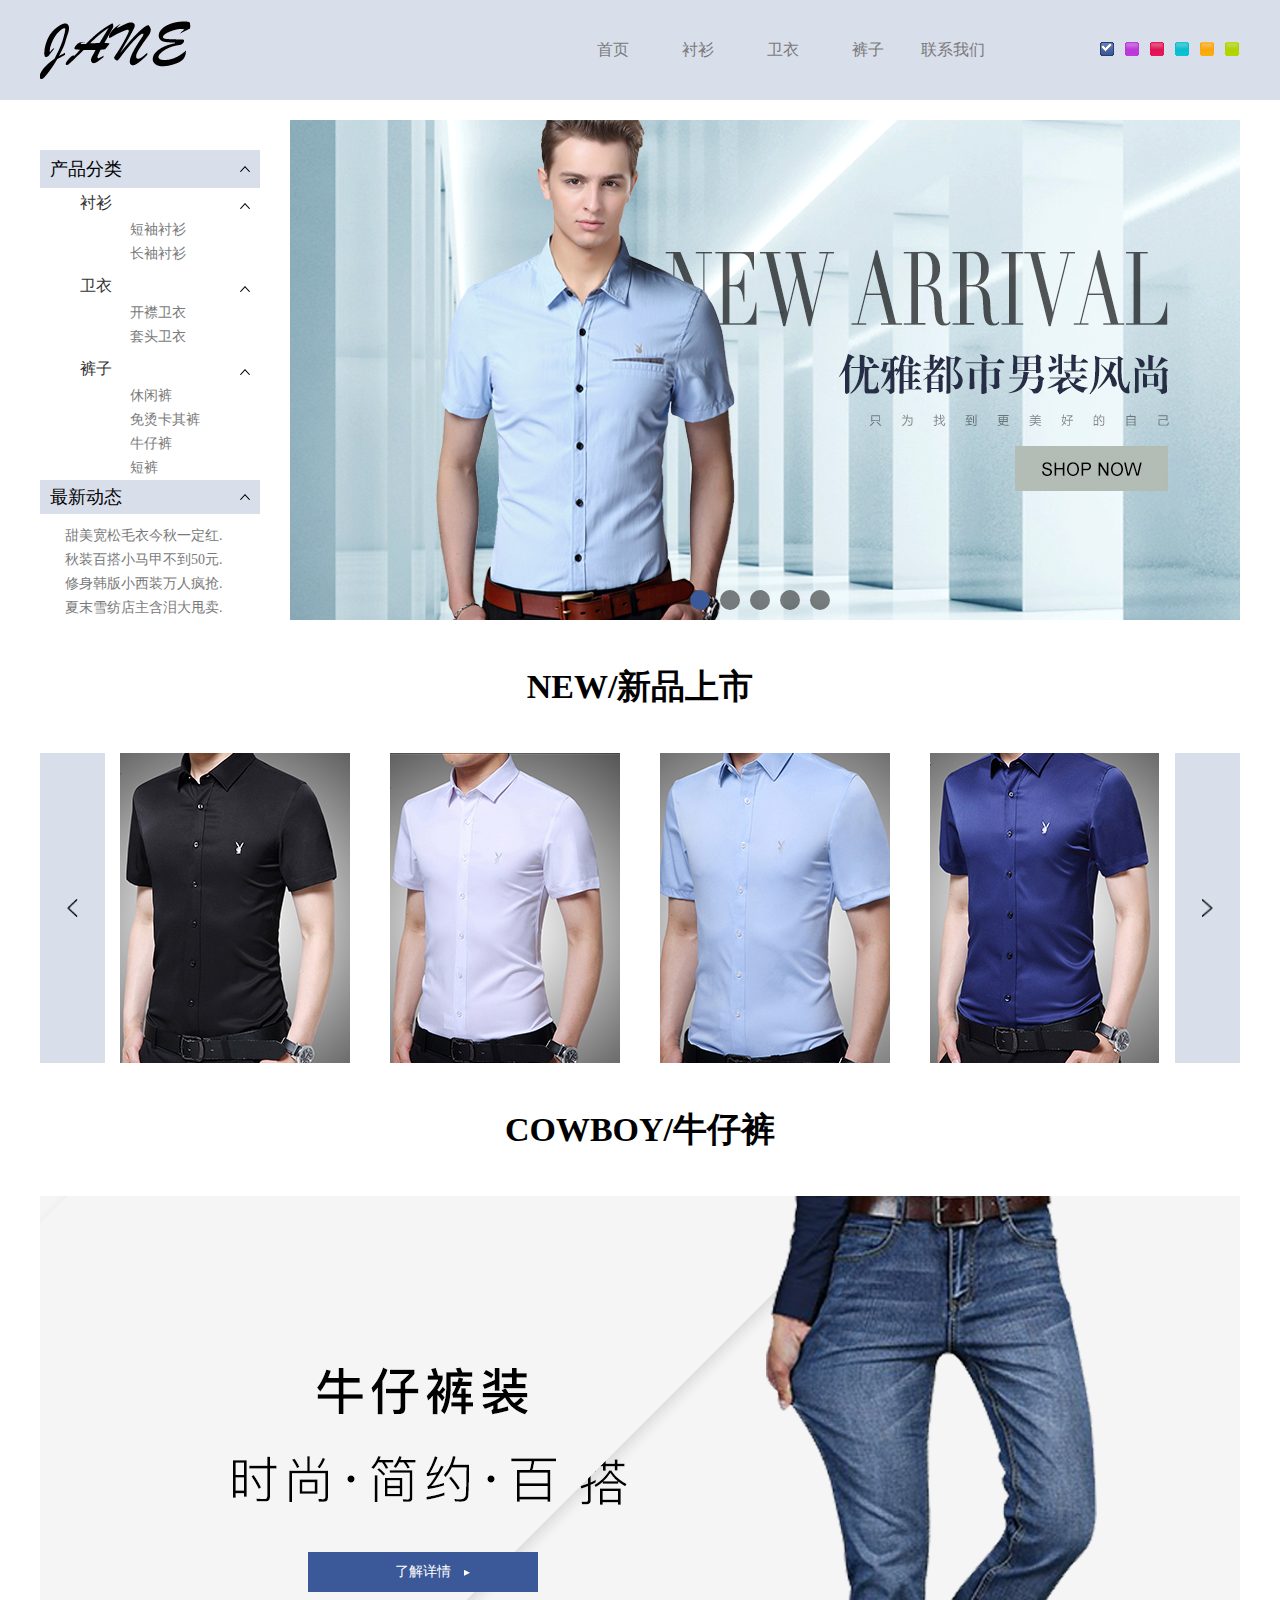
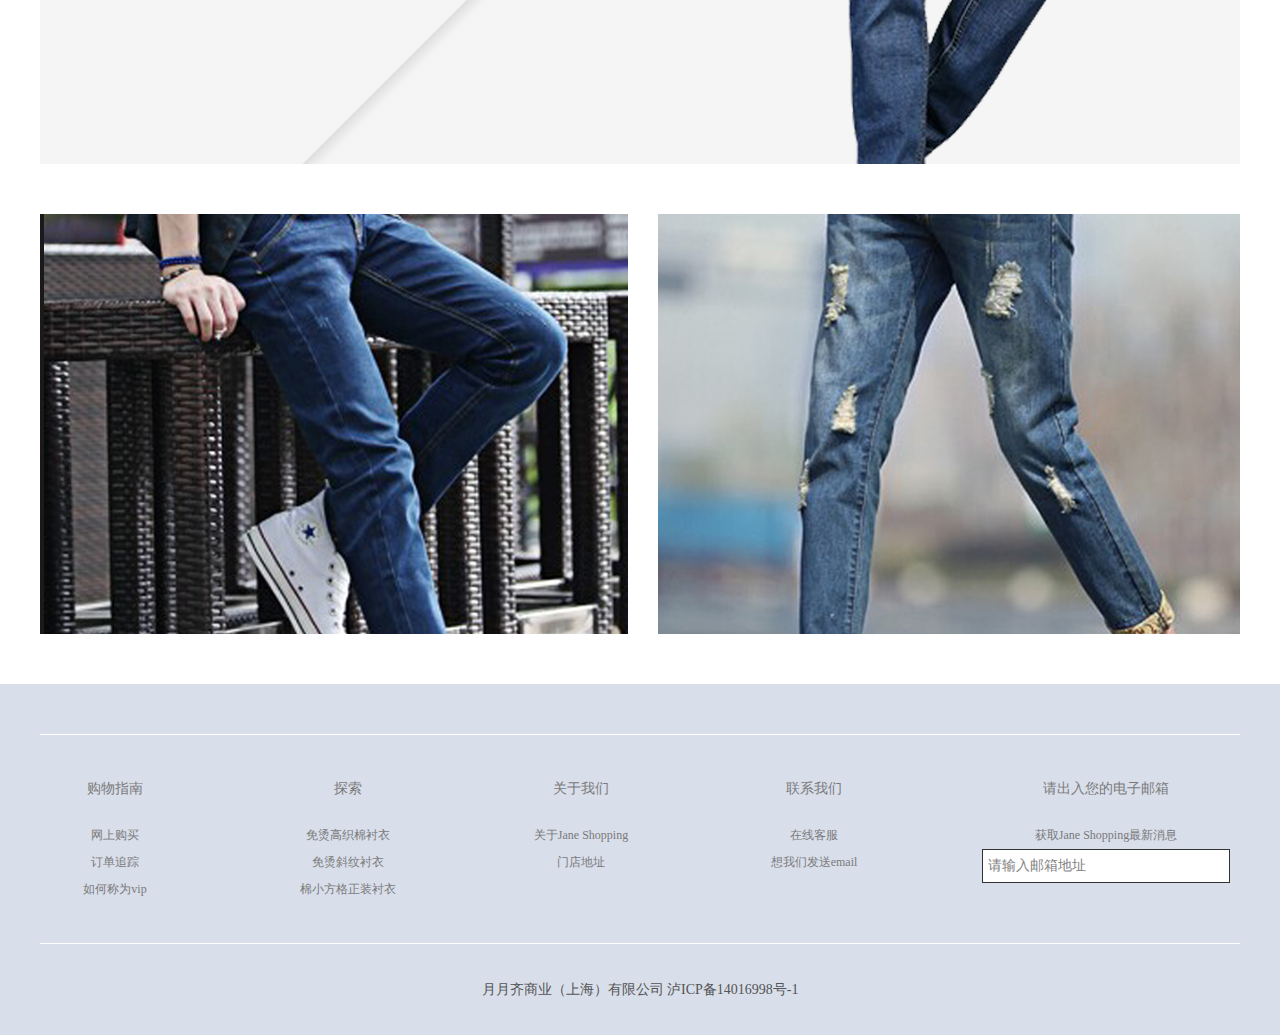
<file: index.html>
<!DOCTYPE html>
<html>
	<head>
		<meta charset="UTF-8">
		<title></title>
		<link rel="stylesheet/less" href="css/index.less"/>
		<link rel="stylesheet" type="text/css" href="css/base.css"/>
		<!--<link rel="stylesheet" type="text/css" href="css/index.css"/>-->
		<link rel="stylesheet" href="css/skin/skin_0.css" type="text/css" id="cssfile" />
		<script src="js/jquery.js"></script>
		<script src="js/jquery.cookie.js"></script>
		<script src="js/index.js"></script>
		<script src="js/less.min.js" type="text/javascript" charset="utf-8"></script>
		
	</head>
	<body>
		<!----------------------------header------------------------->
		<div class="header_big">
			<div class="header clearfix">
				<nav>
					<ul class="clearfix">
						<li><img src="images/jane.png"/></li>
						<li><a href="#">首页</a></li>
						<li><a href="#">衬衫</a></li>
						<li><a href="#">卫衣</a></li>
						<li><a href="#">裤子</a></li>
						<li><a href="#">联系我们</a></li>
					</ul>
				</nav>
				<ul class="clearfix" id="skin">
					<li id="skin_0" title="蓝色" class="selected">蓝色</li>
					<li id="skin_1" title="紫色">紫色</li>
					<li id="skin_2" title="红色">红色</li>
					<li id="skin_3" title="天蓝色">天蓝色</li>
					<li id="skin_4" title="橙色">橙色</li>
					<li id="skin_5" title="淡绿色">淡绿色</li>
				</ul>
			</div>
		</div>
		
		<!----------------------------banner------------------------->
		<div class="banner clearfix">
			<div class="left">
				<div class="top">
					<h4>产品分类<i></i></h4>
					<ul>
						<li>
							<h3><a href="#">衬衫</a><i></i></h3>
							<p><a href="#">短袖衬衫</a></p>
							<p><a href="#">长袖衬衫</a></p>
						</li>
						<li>
							<h3><a href="#">卫衣</a><i></i></h3>
							<p><a href="#">开襟卫衣</a></p>
							<p><a href="#">套头卫衣</a></p>
						</li>
						<li>
							<h3><a href="#">裤子</a><i></i></h3>
							<p><a href="#">休闲裤</a></p>
							<p><a href="#">免烫卡其裤</a></p>
							<p><a href="#">牛仔裤</a></p>
							<p><a href="#">短裤</a></p>
						</li>
					</ul>
				</div>
				<div class="bottom">
					<h4>最新动态<i></i></h4>
					<div class="scrollNews" >
						<ul>
							<li><a href="detail_1.html" class="tooltip" title="甜美宽松毛衣今秋一定红.">甜美宽松毛衣今秋一定红.</a></li>
							<li><a href="detail_1.html" class="tooltip" title="秋装百搭小马甲不到50元.">秋装百搭小马甲不到50元.</a></li>
							<li><a href="detail_1.html" class="tooltip" title="修身韩版小西装万人疯抢.">修身韩版小西装万人疯抢.</a></li>
							<li><a href="detail_1.html" class="tooltip" title="夏末雪纺店主含泪大甩卖.">夏末雪纺店主含泪大甩卖.</a></li>
							<li><a href="detail_1.html" class="tooltip" title="瑞丽都疯狂推荐的秋装.">瑞丽都疯狂推荐的秋装.</a></li>
							<li><a href="detail_1.html" class="tooltip" title="48元长款针织小开衫卖疯啦.">48元长款针织小开衫卖疯啦.</a></li>
							<li><a href="detail_1.html" class="tooltip" title="长袖雪纺衫单穿内搭都超美.">长袖雪纺衫单穿内搭都超美.</a></li>
						</ul>
					</div>
				</div>
			</div>
			<div class="right">
				<div class="container">
					<div class="box" id="regular_features">
						<ul class="clearfix">
							<li><img src="images/banner_1.jpg"/></li>
							<li><img src="images/banner_2.jpg"/></li>
							<li><img src="images/banner_3.jpg"/></li>
							<li><img src="images/banner_4.jpg"/></li>
							<li><img src="images/banner_5.jpg"/></li>
						</ul>
						<div class="tabs clearfix">
							<a href="#" class="bian"></a>
							<a href="#"></a>
							<a href="#"></a>
							<a href="#"></a>
							<a href="#"></a>
						</div>
					</div>
				</div>
			</div>
		</div>
		<!------------------------------new------------------------->
		<div class="new">
			<h4>NEW/新品上市</h4>
			<div class="show">
				<ul class="clearfix">
					<li>
						<img src="images/4.jpg" alt="" />
					</li>
					<li>
						<img src="images/1.jpg" alt="" />
						<p>
							<a href="detail_1.html">
								<strong>棉小方格正装衬衣</strong>
								<i>RMB:<span>299</span></i>
							</a>
						</p>
					</li>
					<li>
						<img src="images/2.jpg" alt="" />
						<p>
							<a href="detail_1.html">
								<strong>棉小方格正装衬衣</strong>
								<i>RMB:<span>299</span></i>
							</a>
						</p>
					</li>
					<li>
						<img src="images/3.jpg" alt="" />
						<p>
							<a href="detail_1.html">
								<strong>棉小方格正装衬衣</strong>
								<i>RMB:<span>299</span></i>
							</a>
						</p>
					</li>
					<li>
						<img src="images/4.jpg" alt="" />
						<p>
							<a href="detail_1.html">
								<strong>棉小方格正装衬衣</strong>
								<i>RMB:<span>299</span></i>
							</a>
						</p>
					</li>
					<li>
						<img src="images/5.jpg" alt="" />
						<p>
							<a href="detail_1.html">
								<strong>棉小方格正装衬衣</strong>
								<i>RMB:<span>299</span></i>
							</a>
						</p>
					</li>
					<li>
						<img src="images/6.jpg" alt="" />
						<p>
							<a href="detail_1.html">
								<strong>棉小方格正装衬衣</strong>
								<i>RMB:<span>299</span></i>
							</a>
						</p>
					</li>
					<li>
						<img src="images/7.jpg" alt="" />
						<p>
							<a href="detail_1.html">
								<strong>棉小方格正装衬衣</strong>
								<i>RMB:<span>299</span></i>
							</a>
						</p>
					</li>
					<li>
						<img src="images/8.jpg" alt="" />
						<p>
							<a href="detail_1.html">
								<strong>棉小方格正装衬衣</strong>
								<i>RMB:<span>299</span></i>
							</a>
						</p>
					</li>
				</ul>
			</div>
			<button class="prev"><img src="images/prev.png"/></button>
			<button class="next"><img src="images/next.png"/></button>
		</div>
		<!-----------------------------jeans----------------------->
		<div class="jeans">
			<h4>COWBOY/牛仔裤</h4>
			<div class="top">
				<img src="images/jeans_03.jpg"/>
				<a href="#">了解详情</a>
				<ico><img src="images/jeans_03.png"/></ico>
			</div>
			<div class="bottom clearfix">
				<div class="left">
					<img src="images/jeans_06.jpg"/>
					<a href="#">
						<strong>正版牛仔</strong>
						<i>RMB:<span>699</span></i>
					</a>
				</div>
				<div class="right">
					<img src="images/jeans_08.jpg"/>
					<a href="#">
						<strong>破洞牛仔</strong>
						<i>RMB:<span>299</span></i>
					</a>
				</div>
			</div>
		</div>
		
		<!--------------------------footer---------------------->
		<div class="footer_big">
			<footer>
				<ul class="clearfix">
					<li>
						<h4><a href="#">购物指南</a></h4>
						<p><a href="#">网上购买</a></p>
						<p><a href="#">订单追踪</a></p>
						<p><a href="#">如何称为vip</a></p>
					</li>
					<li>
						<h4><a href="#">探索</a></h4>
						<p><a href="#">免烫高织棉衬衣</a></p>
						<p><a href="#">免烫斜纹衬衣</a></p>
						<p><a href="#">棉小方格正装衬衣</a></p>
					</li>
					<li>
						<h4><a href="#">关于我们</a></h4>
						<p><a href="#">关于Jane Shopping</a></p>
						<p><a href="#">门店地址</a></p>
					</li>
					<li>
						<h4><a href="#">联系我们</a></h4>
						<p><a href="#">在线客服</a></p>
						<p><a href="#">想我们发送email</a></p>
					</li>
					<li>
						<h4><a href="#">请出入您的电子邮箱</a></h4>
						<p><a href="#">获取Jane Shopping最新消息</a></p>
						<p><input type="text" value="请输入邮箱地址" onfocus="this.value=''"/></p>
					</li>
				</ul>
				<div class="tit">月月齐商业（上海）有限公司 泸ICP备14016998号-1</div>
			</footer>
		</div>
	</body>
</html>
</file>
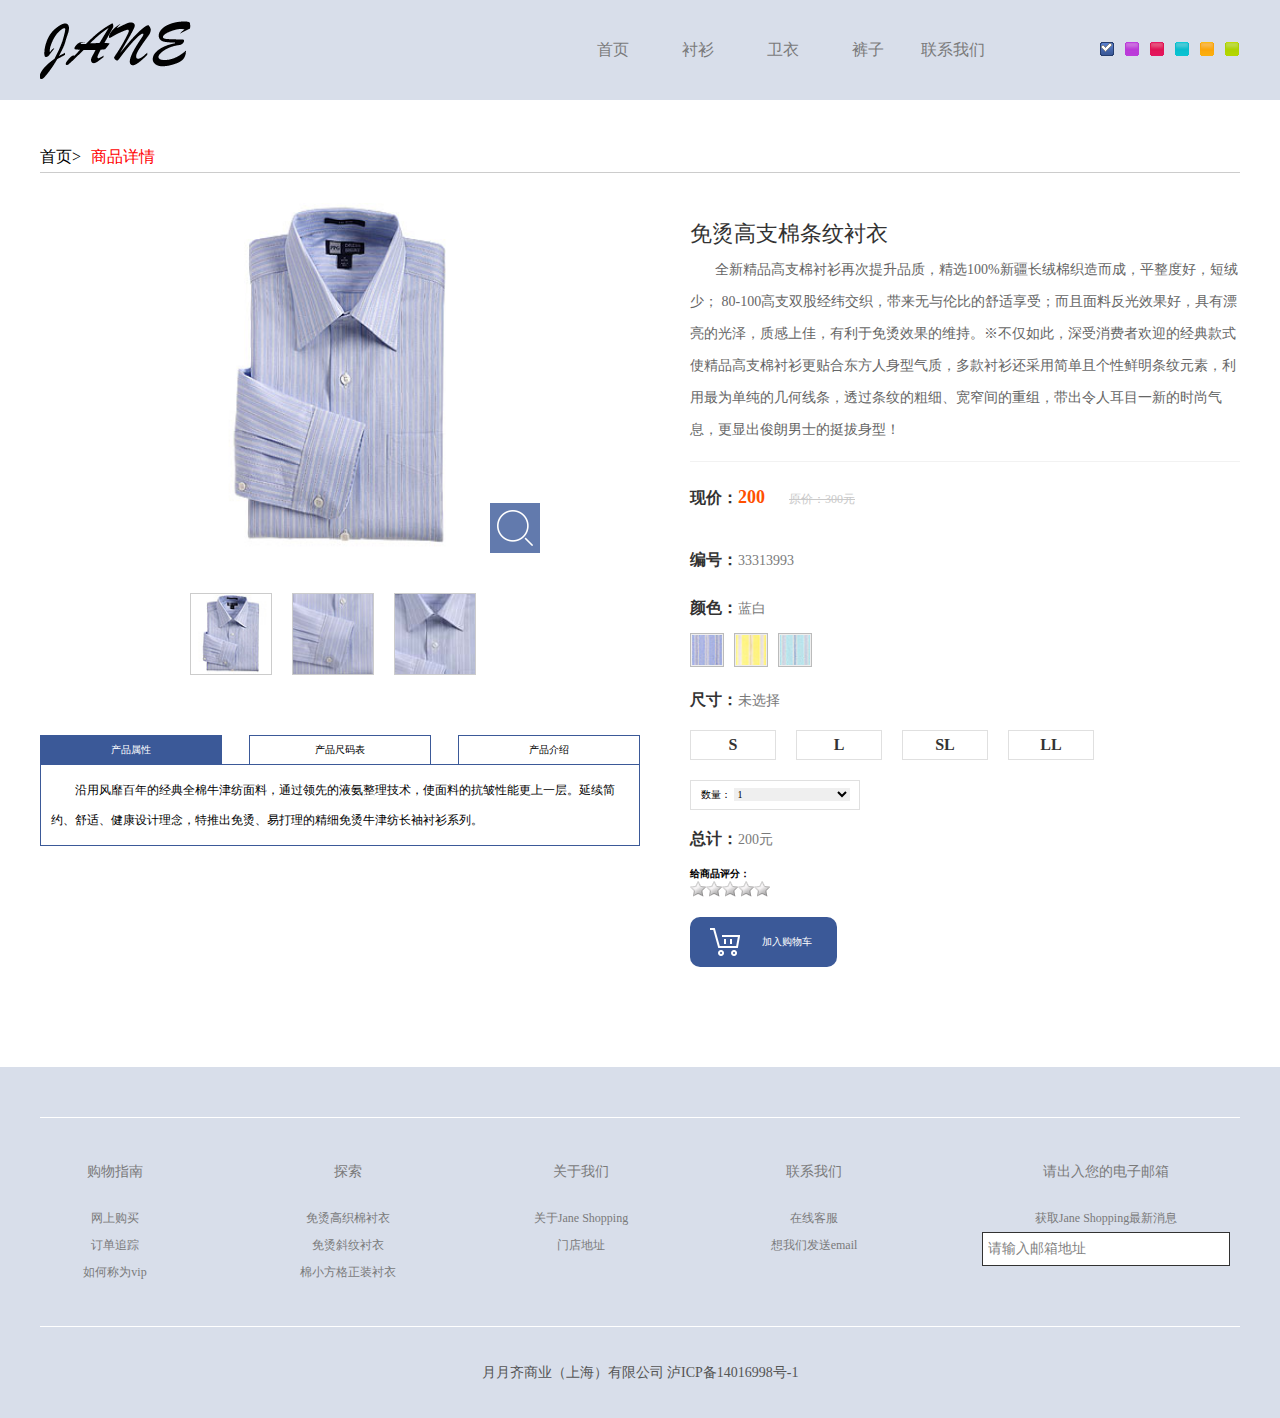
<file: detail_1.html>
<!DOCTYPE html>
<html>
	<head>
		<meta charset="UTF-8">
		<title></title>
		<link rel="stylesheet" type="text/css" href="css/base.css"/>
		<link rel="stylesheet" href="css/skin/skin_0.css" type="text/css" id="cssfile" />
		<link rel="stylesheet/less" href="css/detail_1.less"/>
		<link rel="stylesheet" type="text/css" href="css/star.css"/>
		<link rel="stylesheet" type="text/css" href="css/thickbox.css"/>
		<link rel="stylesheet" type="text/css" href="css/zoom.css"/>
		<script src="js/less.min.js" type="text/javascript" charset="utf-8"></script>
		<script src="js/jquery.js"></script>
		<script src="js/jquery.cookie.js"></script>
		<script src="js/jquery.livequery.js"></script>
		<script src="js/jquery.thickbox.js"></script>
		<script src="js/jquery.jqzoom.js"></script>
		<script src="js/use_jqzoom.js"></script>
		<script src="js/index.js"></script>
	</head>
	<body>
		<!----------------------------header------------------------->
		<div class="header_big">
			<div class="header clearfix">
				<nav>
					<ul class="clearfix">
						<li><img src="images/jane.png"/></li>
						<li><a href="#">首页</a></li>
						<li><a href="#">衬衫</a></li>
						<li><a href="#">卫衣</a></li>
						<li><a href="#">裤子</a></li>
						<li><a href="#">联系我们</a></li>
					</ul>
				</nav>
				<ul class="clearfix" id="skin">
					<li id="skin_0" title="蓝色" class="selected">蓝色</li>
					<li id="skin_1" title="紫色">紫色</li>
					<li id="skin_2" title="红色">红色</li>
					<li id="skin_3" title="天蓝色">天蓝色</li>
					<li id="skin_4" title="橙色">橙色</li>
					<li id="skin_5" title="淡绿色">淡绿色</li>
				</ul>
			</div>
		</div>
		<!--------------------------tiaozhuan------------------->
		<div class="tiaozhuan clearfix">
			<a href="index.html">首页></a>
			<a href="#">商品详情</a>
		</div>
		<!--pro_detail-->
		<div class="pro_detail clearfix">
			<div class="pro_detail_left">
				<div class="jqzoom">
	            	<img src="images/pro_img/blue_one_small.jpg" alt="" name="bigImg" class="fs" id="bigImg"  jqimg="images/pro_img/blue_one_big.jpg"/>
	            	<span>
	            		<a href="images/pro_img/blue_one_big.jpg" id="thickImg" title="介绍文字" class="thickbox"></a>
	            	</span>
				</div>
				<ul class="imgList clearfix">
					<li><img src="images/pro_img/blue_one.jpg" alt="" /></li>
					<li><img src="images/pro_img/blue_two.jpg" alt="" /></li>
					<li><img src="images/pro_img/blue_three.jpg" alt="" /></li>
				</ul>
				<div class="tab">
					<div class="tab_menu">
						<ul class="clearfix">
							<li class="selected">产品属性</li>
							<li>产品尺码表</li>
							<li>产品介绍</li>
						</ul>
					</div>
					<div class="tab_box">
						<div>
							沿用风靡百年的经典全棉牛津纺面料，通过领先的液氨整理技术，使面料的抗皱性能更上一层。延续简约、舒适、健康设计理念，特推出免烫、易打理的精细免烫牛津纺长袖衬衫系列。 
						</div>
						<div class="hide">
						来自新疆无污染的生态棉花，采用紧密纺精梳棉纱，单经双纬的织造组织，造就了颗粒饱满、朴实无华、温润细腻的经典牛津纺，易洗快干、手感丰软、吸湿性好。设计师遵循布料完美肌理，立体剪裁，以直筒明门襟的经典造型、配合圆袋、曲摆的现代人性化裁减，相得益彰，浑然天成。色彩明快的纯色衬衫简洁、自然、为您营造出利落、爽朗的形象，透出热情、优雅的个性；精选白、蓝、淡粉、宽条纹、英国格等10余种明亮、经典花型，色彩缤纷呈现，以适合本季着装，更显自然、舒适境界。
	                    </div>
						<div class="hide">
						世界权威德国科德宝的衬和英国高士缝纫线使成衣领型自然舒展、永不变形，缝线部位平服工整、牢固耐磨；人性化的4片式后背打褶结构设计提供更舒适的活动空间；领尖扣的领型设计戴或不戴领带风格炯同、瞬间呈现；醇正天然设计，只为彰显自然荣耀。
						</div>
					</div>
				</div>
			</div>
			<div class="pro_detail_right">
				<h4>免烫高支棉条纹衬衣</h4>
				<p>全新精品高支棉衬衫再次提升品质，精选100%新疆长绒棉织造而成，平整度好，短绒少； 80-100高支双股经纬交织，带来无与伦比的舒适享受；而且面料反光效果好，具有漂亮的光泽，质感上佳，有利于免烫效果的维持。※不仅如此，深受消费者欢迎的经典款式使精品高支棉衬衫更贴合东方人身型气质，多款衬衫还采用简单且个性鲜明条纹元素，利用最为单纯的几何线条，透过条纹的粗细、宽窄间的重组，带出令人耳目一新的时尚气息，更显出俊朗男士的挺拔身型！</p>
				<p><strong>现价：<span>200</span>  <del>原价：300元</del></strong></p>
				<p><strong>编号：<span>33313993</span></strong></p>
				<div class="color_change">
					颜色：<strong>蓝白</strong>
					<ul class="clearfix">
						<li><img src="images/pro_img/blue.jpg" alt="蓝白" /></li>
						<li><img src="images/pro_img/yellow.jpg" alt="黄白" /></li>
						<li><img src="images/pro_img/green.jpg" alt="粉绿" /></li>
					</ul>
				</div>
				<div class="pro_size">
					尺寸：<strong>未选择</strong>
					<ul class="clearfix">
						<li><span>S</span></li>
						<li><span>L</span></li>
						<li><span>SL</span></li>
						<li><span>LL</span></li>
					</ul>
				</div>
				<div class="pro_num">
					数量：
					<select id="num_sort" style="width:116px;" >
						<option value="1">1</option>
						<option value="2">2</option>
						<option value="3">3</option>
						<option value="4">4</option>
						<option value="5">5</option>
					</select>
				</div>
				<div class="pro_price">
					总计：<span>200</span><del>元</del>
				</div>
				<div class="pro_rating">
					给商品评分：
					<ul class="rating nostar clearfix">
						<li class="one"><a href="#" title="1分">1</a></li>
						<li class="two"><a href="#" title="2分">2</a></li>
						<li class="three"><a href="#" title="3分">3</a></li>
						<li class="four"><a href="#" title="4分">4</a></li>
						<li class="five"><a href="#" title="5分">5</a></li>
					</ul>
				</div>
				<div id="cart">
					<a href="#">加入购物车</a>
				</div>
			</div>
		</div>
		
		<!--------------------------footer---------------------->
		<div class="footer_big">
			<footer>
				<ul class="clearfix">
					<li>
						<h4><a href="#">购物指南</a></h4>
						<p><a href="#">网上购买</a></p>
						<p><a href="#">订单追踪</a></p>
						<p><a href="#">如何称为vip</a></p>
					</li>
					<li>
						<h4><a href="#">探索</a></h4>
						<p><a href="#">免烫高织棉衬衣</a></p>
						<p><a href="#">免烫斜纹衬衣</a></p>
						<p><a href="#">棉小方格正装衬衣</a></p>
					</li>
					<li>
						<h4><a href="#">关于我们</a></h4>
						<p><a href="#">关于Jane Shopping</a></p>
						<p><a href="#">门店地址</a></p>
					</li>
					<li>
						<h4><a href="#">联系我们</a></h4>
						<p><a href="#">在线客服</a></p>
						<p><a href="#">想我们发送email</a></p>
					</li>
					<li>
						<h4><a href="#">请出入您的电子邮箱</a></h4>
						<p><a href="#">获取Jane Shopping最新消息</a></p>
						<p><input type="text" value="请输入邮箱地址" onfocus="this.value=''"/></p>
					</li>
				</ul>
				<div class="tit">月月齐商业（上海）有限公司 泸ICP备14016998号-1</div>
			</footer>
		</div>
	</body>
</html>
</file>
<file: css/skin/skin_0.css>
.header nav ul li a:hover{
	background: #3B5998;
	color: white;
}
.header_big{
	background: rgba(59,89,152,0.2);
}
.left h4{
	background: rgba(59,89,152,0.2) ;
}
.left .top ul li p a:hover{
	color: #3B5998 ;
}
.new .next,.new .prev{
	background: rgba(59,89,152,0.2) ;
}
.footer_big{
	background: rgba(59,89,152,0.2);
}
.footer_big footer ul{
	border-top: 1px solid #FFFFFF;
    border-bottom: 1px solid #FFFFFF;
}
.jeans .top a{
	background: #3B5998;
}
.tab .tab_menu li{
	border: 1px solid #3B5998;
	background:#FFFFFF; 
}
.pro_detail .pro_detail_left .tab .tab_menu li:hover{
	background: rgba(59,89,152,0.4);
}
.pro_detail_left .tab_menu li.selected { 
	color:#FFF; 
	background:#3B5998;
}
.pro_detail .pro_detail_left .tab .tab_box{
	border: 1px solid #3B5998;
}
#cart a{
	background: url(../../images/gouwuche_03.png) no-repeat 20px 11px,
	#3B5998;
}
.pro_detail .pro_detail_left .jqzoom span a{
	background: url(../../images/detail_fangda.png) no-repeat 7px 7px,
    rgba(59,89,152,0.8);
}
.tabs a{
	background: rgba(0,0,0,0.5);
}
.tabs .bian{
    background: #3B5998;
}
</file>
<file: css/star.css>
.rating {
	width: 80px;
	height: 16px;
	margin: 0 0 20px 0;
	padding: 0;
	list-style: none;
	clear: both;
	position: relative;
	background: url(../images/star-matrix.gif) no-repeat 0 0;
}

.nostar {
	background-position: 0 0
}

.onestar {
	background-position: 0 -16px
}

.twostar {
	background-position: 0 -32px
}

.threestar {
	background-position: 0 -48px
}

.fourstar {
	background-position: 0 -64px
}

.fivestar {
	background-position: 0 -80px
}

ul.rating li {
	cursor: pointer;
	float: left;
	text-indent: -999em;
}

ul.rating li a {
	position: absolute;
	left: 0;
	top: 0;
	width: 16px;
	height: 16px;
	text-decoration: none;
	z-index: 200;
}

ul.rating li.one a {
	left: 0
}

ul.rating li.two a {
	left: 16px;
}

ul.rating li.three a {
	left: 32px;
}

ul.rating li.four a {
	left: 48px;
}

ul.rating li.five a {
	left: 64px;
}

ul.rating li a:hover {
	z-index: 2;
	width: 80px;
	height: 16px;
	overflow: hidden;
	left: 0;
	background: url(../images/star-matrix.gif) no-repeat 0 0
}

ul.rating li.one a:hover {
	background-position: 0 -96px;
}

ul.rating li.two a:hover {
	background-position: 0 -112px;
}

ul.rating li.three a:hover {
	background-position: 0 -128px
}

ul.rating li.four a:hover {
	background-position: 0 -144px
}

ul.rating li.five a:hover {
	background-position: 0 -160px
}
</file>
<file: css/thickbox.css>
/* ----------------------------------------------------------------------------------------------------------------*/
/* ---------->>> global settings needed for thickbox <<<-----------------------------------------------------------*/
/* ----------------------------------------------------------------------------------------------------------------*/
*{padding: 0; margin: 0;}

/* ----------------------------------------------------------------------------------------------------------------*/
/* ---------->>> thickbox specific link and font settings <<<------------------------------------------------------*/
/* ----------------------------------------------------------------------------------------------------------------*/
#TB_window {
	font: 12px Arial, Helvetica, sans-serif;
	color: #333333;
}

#TB_secondLine {
	font: 10px Arial, Helvetica, sans-serif;
	color:#666666;
}

#TB_window a:link {color: #666666;}
#TB_window a:visited {color: #666666;}
#TB_window a:hover {color: #000;}
#TB_window a:active {color: #666666;}
#TB_window a:focus{color: #666666;}

/* ----------------------------------------------------------------------------------------------------------------*/
/* ---------->>> thickbox settings <<<-----------------------------------------------------------------------------*/
/* ----------------------------------------------------------------------------------------------------------------*/
#TB_overlay {
	position: fixed;
	z-index:100;
	top: 0px;
	left: 0px;
	height:100%;
	width:100%;
}

.TB_overlayMacFFBGHack {background: url(macFFBgHack.png) repeat;}
.TB_overlayBG {
	background-color:#000;
	filter:alpha(opacity=75);
	-moz-opacity: 0.75;
	opacity: 0.75;
}

* html #TB_overlay { /* ie6 hack */
     position: absolute;
     height: expression(document.body.scrollHeight > document.body.offsetHeight ? document.body.scrollHeight : document.body.offsetHeight + 'px');
}

#TB_window {
	position: fixed;
	background: #ffffff;
	z-index: 102;
	color:#000000;
	display:none;
	border: 4px solid #525252;
	text-align:left;
	top:50%;
	left:50%;
}

* html #TB_window { /* ie6 hack */
position: absolute;
margin-top: expression(0 - parseInt(this.offsetHeight / 2) + (TBWindowMargin = document.documentElement && document.documentElement.scrollTop || document.body.scrollTop) + 'px');
}

#TB_window img#TB_Image {
	display:block;
	margin: 15px 0 0 15px;
	border-right: 1px solid #ccc;
	border-bottom: 1px solid #ccc;
	border-top: 1px solid #666;
	border-left: 1px solid #666;
}

#TB_caption{
	height:25px;
	padding:7px 30px 10px 25px;
	float:left;
}

#TB_closeWindow{
	height:25px;
	padding:11px 25px 10px 0;
	float:right;
}

#TB_closeAjaxWindow{
	padding:7px 10px 5px 0;
	margin-bottom:1px;
	text-align:right;
	float:right;
}

#TB_ajaxWindowTitle{
	float:left;
	padding:7px 0 5px 10px;
	margin-bottom:1px;
}

#TB_title{
	background-color:#e8e8e8;
	height:27px;
}

#TB_ajaxContent{
	clear:both;
	padding:2px 15px 15px 15px;
	overflow:auto;
	text-align:left;
	line-height:1.4em;
}

#TB_ajaxContent.TB_modal{
	padding:15px;
}

#TB_ajaxContent p{
	padding:5px 0px 5px 0px;
}

#TB_load{
	position: fixed;
	display:none;
	height:13px;
	width:208px;
	z-index:103;
	top: 50%;
	left: 50%;
	margin: -6px 0 0 -104px; /* -height/2 0 0 -width/2 */
}

* html #TB_load { /* ie6 hack */
position: absolute;
margin-top: expression(0 - parseInt(this.offsetHeight / 2) + (TBWindowMargin = document.documentElement && document.documentElement.scrollTop || document.body.scrollTop) + 'px');
}

#TB_HideSelect{
	z-index:99;
	position:fixed;
	top: 0;
	left: 0;
	background-color:#fff;
	border:none;
	filter:alpha(opacity=0);
	-moz-opacity: 0;
	opacity: 0;
	height:100%;
	width:100%;
}

* html #TB_HideSelect { /* ie6 hack */
     position: absolute;
     height: expression(document.body.scrollHeight > document.body.offsetHeight ? document.body.scrollHeight : document.body.offsetHeight + 'px');
}

#TB_iframeContent{
	clear:both;
	border:none;
	margin-bottom:-1px;
	margin-top:1px;
	_margin-bottom:1px;
}
</file>
<file: css/zoom.css>
/*jQzoom*/

div.zoomdiv {
	z-index: 999;
	position: absolute;
	top: 0px;
	left: 0px;
	width: 200px;
	height: 200px;
	background: #ffffff;
	border: 1px solid #CCCCCC;
	display: none;
	text-align: center;
	overflow: hidden;
}

div.jqZoomPup {
	z-index: 999;
	visibility: hidden;
	position: absolute;
	top: 0px;
	left: 0px;
	width: 50px;
	height: 50px;
	border: 1px solid #aaa;
	background: #ffffff url(../images/zoomlens.gif) 50% top no-repeat;
	;
	opacity: 0.5;
	-moz-opacity: 0.5;
	-khtml-opacity: 0.5;
	filter: alpha(Opacity=50);
}
</file>
<file: css/base.css>
@charset "utf-8";
/* CSS Document */
/*CSS reset*/
html {color:#000; background:#FFF; font-size:62.5%;}
body, div, dl, dt, dd, ul, ol, li, h1, h2, h3, h4, h5, h6, pre, code, form, fieldset, legend, input, button, textarea, select, option, p, blockquote, th, td, figure, img { margin: 0; padding: 0; }
body{font-family: "Microsoft YaHei";}
table { border-collapse: collapse; border-spacing: 0;}
ul,li,h1,h2,h3,h4,h5,h6,ol,article,aside,header,footer,figure,figcaption,form,label,fieldset,legend,iframe,frameset,frame{display:block}
fieldset, img{border:0;}
address, caption, cite, code, dfn, em, strong, th, var, optgroup {font-style: inherit; font-weight: inherit; }
del, ins { text-decoration: none; }
li { list-style: none; }
caption, th { text-align: left; }
h1, h2, h3, h4, h5, h6 { font-size: 100%; font-weight: normal; }
q:before, q:after { content: ''; }
abbr, acronym { border: 0; font-variant: normal; }
sup { vertical-align: baseline; }
sub { vertical-align: baseline; }
legend { color: #000; }
input, button, textarea, select, optgroup, option { font-family: inherit; font-size: inherit; font-style: inherit; font-weight: inherit; }
input, button, textarea, select { *font-size:100%;
}
input, button, select { border: 0 none; outline: 0 none; }
a { color: black; outline: 0 none; text-decoration: none; cursor: pointer; }
a:hover { text-decoration: none; }
input[type="text"], input[type="password"] { -webkit-box-shadow: 0 0 0px 1000px white inset; }
input[type=text]::-ms-clear {
display: none;
}
* { outline: 0 none; }
button { background: #FFF; }
/*文字排版*/
.f12 { font-size: 12px; }
.f13 { font-size: 13px; }
.f14 { font-size: 14px; }
.f16 { font-size: 16px; }
.f18 { font-size: 18px; }
.f20 { font-size: 20px; }
.f22 { font-size: 22px; }
.f24 { font-size: 24px; }
.f32 { font-size: 32px; }
.fb { font-weight: bold }
.fn { font-weight: normal; }
.t2 { text-indent: 2em; }
.lh150 { line-height: 150%; }
.lh180 { line-height: 180%; }
.lh200 { line-height: 200%; }
.unl { text-decoration: underline; }
.no_unl { text-decoration: none; }
/*传统盒模型*/
.bb { -moz-box-sizing: border-box; box-sizing: border-box; }
/*定位*/
.tl { text-align: left; }
.tc { text-align: center; }
.tr { text-align: right; }
.tj { text-align: justify; }
.vm { vertical-align: middle; }
.vt { vertical-align: top; }
.vb { vertical-align: bottom; }
.bc { margin-left: auto; margin-right: auto; }
.fl { float: left; display: inline; }
.fr { float: right; display: inline; }
.cb { clear: both; }
.cl { clear: left; }
.cr { clear: right; }
.clearfix:after{content:"."; display:block; height:0; clear:both; visibility:hidden;}
.pr { position: relative; }
.pa { position: absolute; }
/*.abs-right{position:absolute;right:0}*/
.par { position: absolute; right: 10px; top: 10px }
.pab { position: absolute; bottom: 0; }
.zoom { zoom: 1; }
.hidden { visibility: hidden; }
.none { display: none; }
.block { display: block; }
.ib { display: inline-block; }
/*长度高度*/
.w10 { width: 10px; }
.w20 { width: 20px; }
.w30 { width: 30px; }
.w40 { width: 40px; }
.w50 { width: 50px; }
.w60 { width: 60px; }
.w70 { width: 70px; }
.w80 { width: 80px; }
.w90 { width: 90px; }
.w100 { width: 100px; }
.w200 { width: 200px; }
.w300 { width: 300px; }
.w400 { width: 400px; }
.w500 { width: 500px; }
.w600 { width: 600px; }
.w700 { width: 700px; }
.w800 { width: 800px; }
.w { width: 100% }
.h50 { width: 50px; }
.h80 { width: 80px; }
.h100 { width: 100px; }
.h200 { width: 200px; }
.h { height: 100% }
/*边距*/
.m10 { margin: 10px; }
.m15 { margin: 15px; }
.m30 { margin: 30px; }
.mt5 { margin-top: 5px; }
.mt10 { margin-top: 10px; }
.mt15 { margin-top: 15px; }
.mt20 { margin-top: 20px; }
.mt30 { margin-top: 30px; }
.mt50 { margin-top: 50px; }
.mt100 { margin-top: 100px; }
.mb5 { margin-bottom: 5px; }
.mb10 { margin-bottom: 10px; }
.mb15 { margin-bottom: 15px; }
.mb20 { margin-bottom: 20px; }
.mb30 { margin-bottom: 30px; }
.mb50 { margin-bottom: 50px; }
.mb100 { margin-bottom: 100px; }
.ml5 { margin-left: 5px; }
.ml10 { margin-left: 10px; }
.ml15 { margin-left: 15px; }
.ml20 { margin-left: 20px; }
.ml30 { margin-left: 30px; }
.ml50 { margin-left: 50px; }
.ml65 { margin-left: 65px; }
.ml70 { margin-left: 70px; }
.ml100 { margin-left: 100px; }
.mr5 { margin-right: 5px; }
.mr10 { margin-right: 10px; }
.mr15 { margin-right: 15px; }
.mr20 { margin-right: 20px; }
.mr30 { margin-right: 30px; }
.mr50 { margin-right: 50px; }
.mr100 { margin-right: 100px; }
.p10 { padding: 10px; }
.p15 { padding: 15px; }
.p30 { padding: 30px; }
.pt5 { padding-top: 5px; }
.pt10 { padding-top: 10px; }
.pt15 { padding-top: 15px; }
.pt20 { padding-top: 20px; }
.pt30 { padding-top: 30px; }
.pt50 { padding-top: 50px; }
.pt100 { padding-top: 100px; }
.pb5 { padding-bottom: 5px; }
.pb10 { padding-bottom: 10px; }
.pb15 { padding-bottom: 15px; }
.pb20 { padding-bottom: 20px; }
.pb30 { padding-bottom: 30px; }
.pb50 { padding-bottom: 50px; }
.pb100 { padding-bottom: 100px; }
.pl5 { padding-left: 5px; }
.pl10 { padding-left: 10px; }
.pl15 { padding-left: 15px; }
.pl20 { padding-left: 20px; }
.pl30 { padding-left: 30px; }
.pl50 { padding-left: 50px; }
.pl100 { padding-left: 100px; }
.pr5 { padding-right: 5px; }
.pr10 { padding-right: 10px; }
.pr15 { padding-right: 15px; }
.pr20 { padding-right: 20px; }
.pr30 { padding-right: 30px; }
.pr50 { padding-right: 50px; }
.pr100 { padding-right: 100px; }
/*水平线*/
hr { border-style: dashed; border-width: 1px 0; }
/*溢出显示省略号*/
.ellipsis{white-space:nowrap; overflow:hidden; text-overflow:ellipsis;}
</file>
